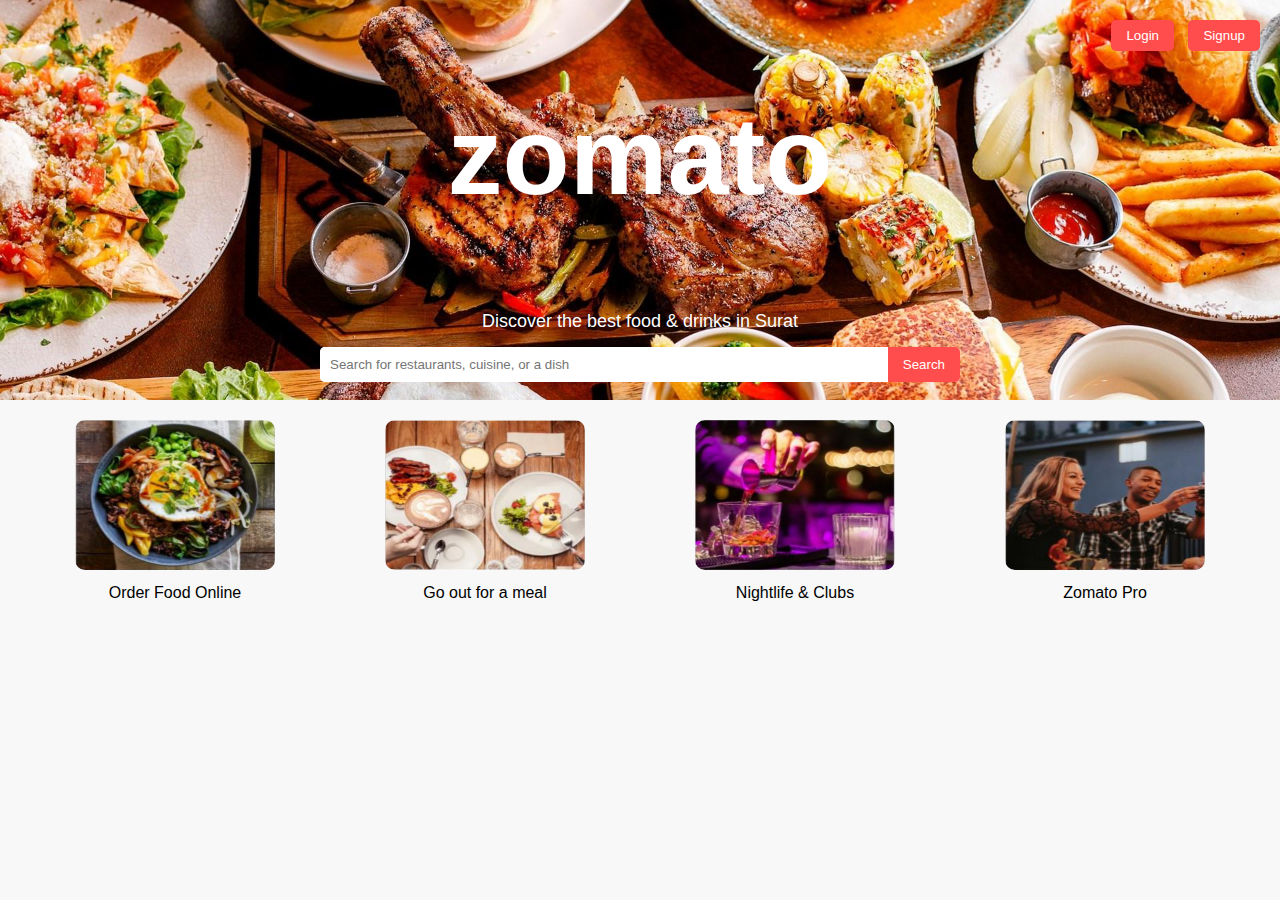
<file: LAB 9/Q1/index.html>
<!DOCTYPE html>
<html lang="en">
<head>
    <meta charset="UTF-8">
    <meta name="viewport" content="width=device-width, initial-scale=1.0">
    <title>Food Delivery System</title>
    <link rel="stylesheet" href="styles.css">
</head>
<body>
    <header>
        <div class="hero">
            <h1>zomato</h1>
            <p>Discover the best food & drinks in Surat</p>
            <div class="search-bar">
                <input type="text" placeholder="Search for restaurants, cuisine, or a dish">
                <button>Search</button>
            </div>
            <div class="auth-buttons">
                <button class="login">Login</button>
                <button class="signup">Signup</button>
            </div>
        </div>
    </header>

    <section class="categories">
        <div class="category">
            <img src="order-food.jpg" alt="Order Food Online">
            <p>Order Food Online</p>
        </div>
        <div class="category">
            <img src="dine-out.jpg" alt="Go out for a meal">
            <p>Go out for a meal</p>
        </div>
        <div class="category">
            <img src="nightlife.jpg" alt="Nightlife & Clubs">
            <p>Nightlife & Clubs</p>
        </div>
        <div class="category">
            <img src="zomato-pro.jpg" alt="Zomato Pro">
            <p>Zomato Pro</p>
        </div>
    </section>
</body>
</html>
</file>
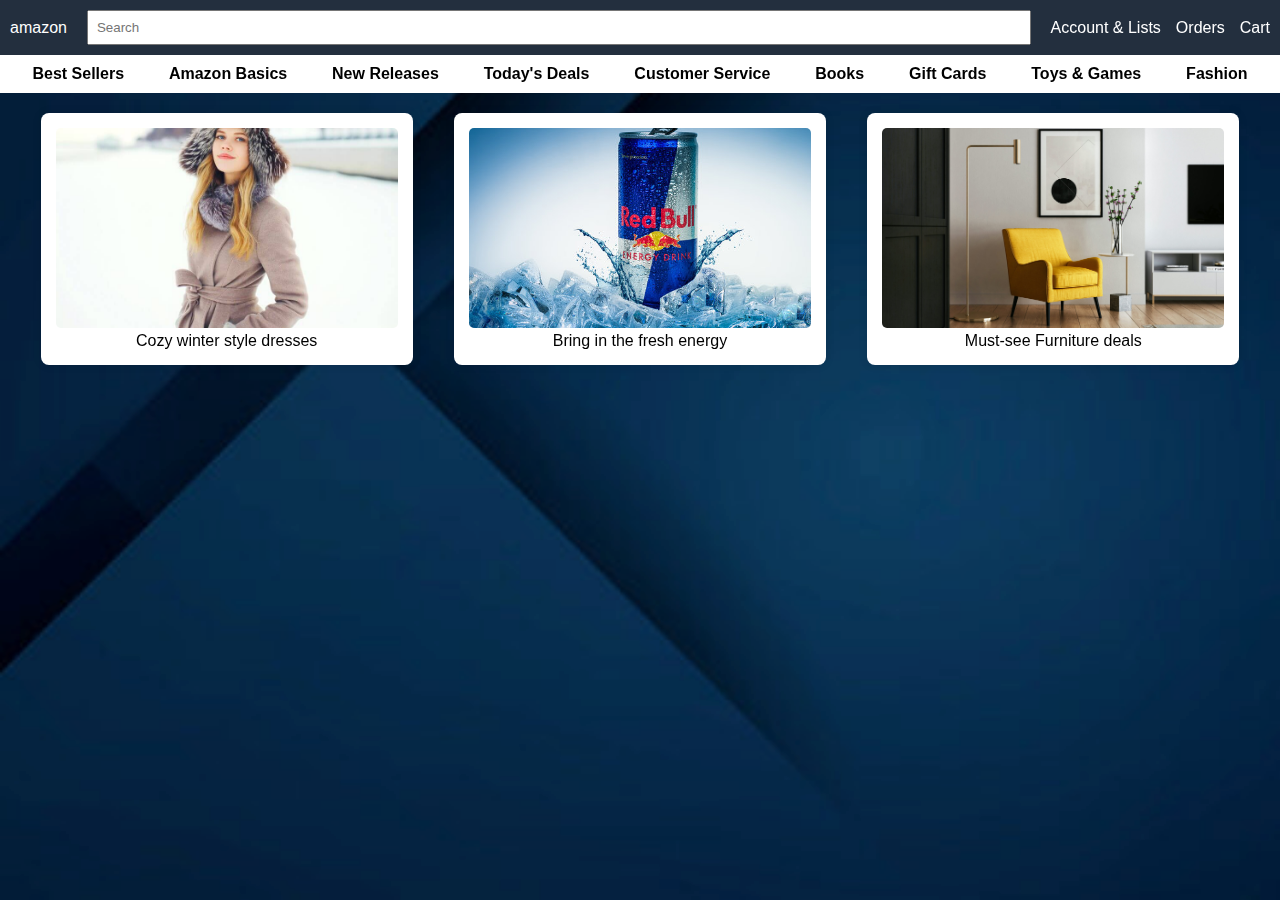
<file: LAB 9/Q3/index.html>
<!DOCTYPE html>
<html lang="en">

<head>
    <meta charset="UTF-8">
    <meta name="viewport" content="width=device-width, initial-scale=1.0">
    <title>Shopping Website</title>
    <style>
        * {
            margin: 0;
            padding: 0;
            box-sizing: border-box;
            font-family: Arial, sans-serif;
        }

        .navbar {
            background-color: #232f3e;
            padding: 10px;
            display: flex;
            align-items: center;
            justify-content: space-between;
            color: white;
        }

        .search-bar {
            flex-grow: 1;
            margin: 0 20px;
        }

        .search-bar input {
            width: 100%;
            padding: 8px;
        }

        .nav-links {
            display: flex;
            gap: 15px;
        }

        .nav-links a {
            color: white;
            text-decoration: none;
        }

        .categories {
            background-color: white;
            display: flex;
            justify-content: space-around;
            padding: 10px;
        }

        .categories a {
            text-decoration: none;
            color: black;
            font-weight: bold;
        }

        .main-section {
            display: flex;
            justify-content: space-around;
            padding: 20px;
            flex-wrap: wrap;
        }

        .box {
            background: white;
            padding: 15px;
            width: 30%;
            text-align: center;
            border-radius: 8px;
            box-shadow: 0 0 10px rgba(0, 0, 0, 0.1);
        }

        .box img {
            width: 100%;
            height: 200px;
            object-fit: cover;
            border-radius: 5px;
        }

        body {
            background-color: #ff7b7b9b;
            background-image: url('shop_background.jpg');
            background-size: cover;
            background-position: center;
            background-attachment: fixed;
        }

        /* Add a faint overlay */
        body::before {
            content: "";
            position: fixed;
            top: 0;
            left: 0;
            width: 100%;
            height: 100%;
            background: url('shop_background.jpg') no-repeat center/cover;
            opacity: 0.2;
            /* Adjust transparency */
            z-index: -1;
        }
    </style>
</head>

<body>
    <header class="navbar">
        <div>amazon</div>
        <div class="search-bar">
            <input type="text" placeholder="Search">
        </div>
        <div class="nav-links">
            <a href="#">Account & Lists</a>
            <a href="#">Orders</a>
            <a href="#">Cart</a>
        </div>
    </header>
    <nav class="categories">
        <a href="#">Best Sellers</a>
        <a href="#">Amazon Basics</a>
        <a href="#">New Releases</a>
        <a href="#">Today's Deals</a>
        <a href="#">Customer Service</a>
        <a href="#">Books</a>
        <a href="#">Gift Cards</a>
        <a href="#">Toys & Games</a>
        <a href="#">Fashion</a>
    </nav>
    <section class="main-section">
        <div class="box">
            <img src="shop1.jpg" alt="Winter Fashion">
            <p>Cozy winter style dresses</p>
        </div>
        <div class="box">
            <img src="shop2.jpg" alt="Fresh Energy">
            <p>Bring in the fresh energy</p>
        </div>
        <div class="box">
            <img src="shop3.jpg" alt="Fashion through furniture">
            <p>Must-see Furniture deals</p>
        </div>
    </section>
</body>

</html>
</file>
<file: LAB 9/Q1/styles.css>
body {
    font-family: Arial, sans-serif;
    margin: 0;
    padding: 0;
    background-color: #f8f8f8;
}

.hero {
    background: url('food-background.jpg') no-repeat center center/cover;
    height: 400px;
    display: flex;
    flex-direction: column;
    align-items: center;
    justify-content: center;
    text-align: center;
    color: rgb(255, 255, 255);
    position: relative;
}

.hero h1 {
    font-size: 110px;
    font-weight: bold;
}

.hero p {
    font-size: 18px;
    margin-bottom: 15px;
}

.search-bar {
    display: flex;
    background: white;
    border-radius: 5px;
    overflow: hidden;
    width: 50%;
}

.search-bar input {
    flex: 1;
    padding: 10px;
    border: none;
    outline: none;
}

.search-bar button {
    background: #ff4d4d;
    color: white;
    border: none;
    padding: 10px 15px;
    cursor: pointer;
}

.auth-buttons {
    position: absolute;
    top: 20px;
    right: 20px;
}

.auth-buttons button {
    background: #ff4d4d;
    color: white;
    border: none;
    padding: 8px 15px;
    margin-left: 10px;
    cursor: pointer;
    border-radius: 5px;
}

.categories {
    display: flex;
    justify-content: space-around;
    padding: 20px;
}

.category {
    text-align: center;
}

.category img {
    width: 200px;
    height: 150px;
    border-radius: 10px;
}

.category p {
    font-size: 16px;
    margin-top: 10px;
}
</file>
